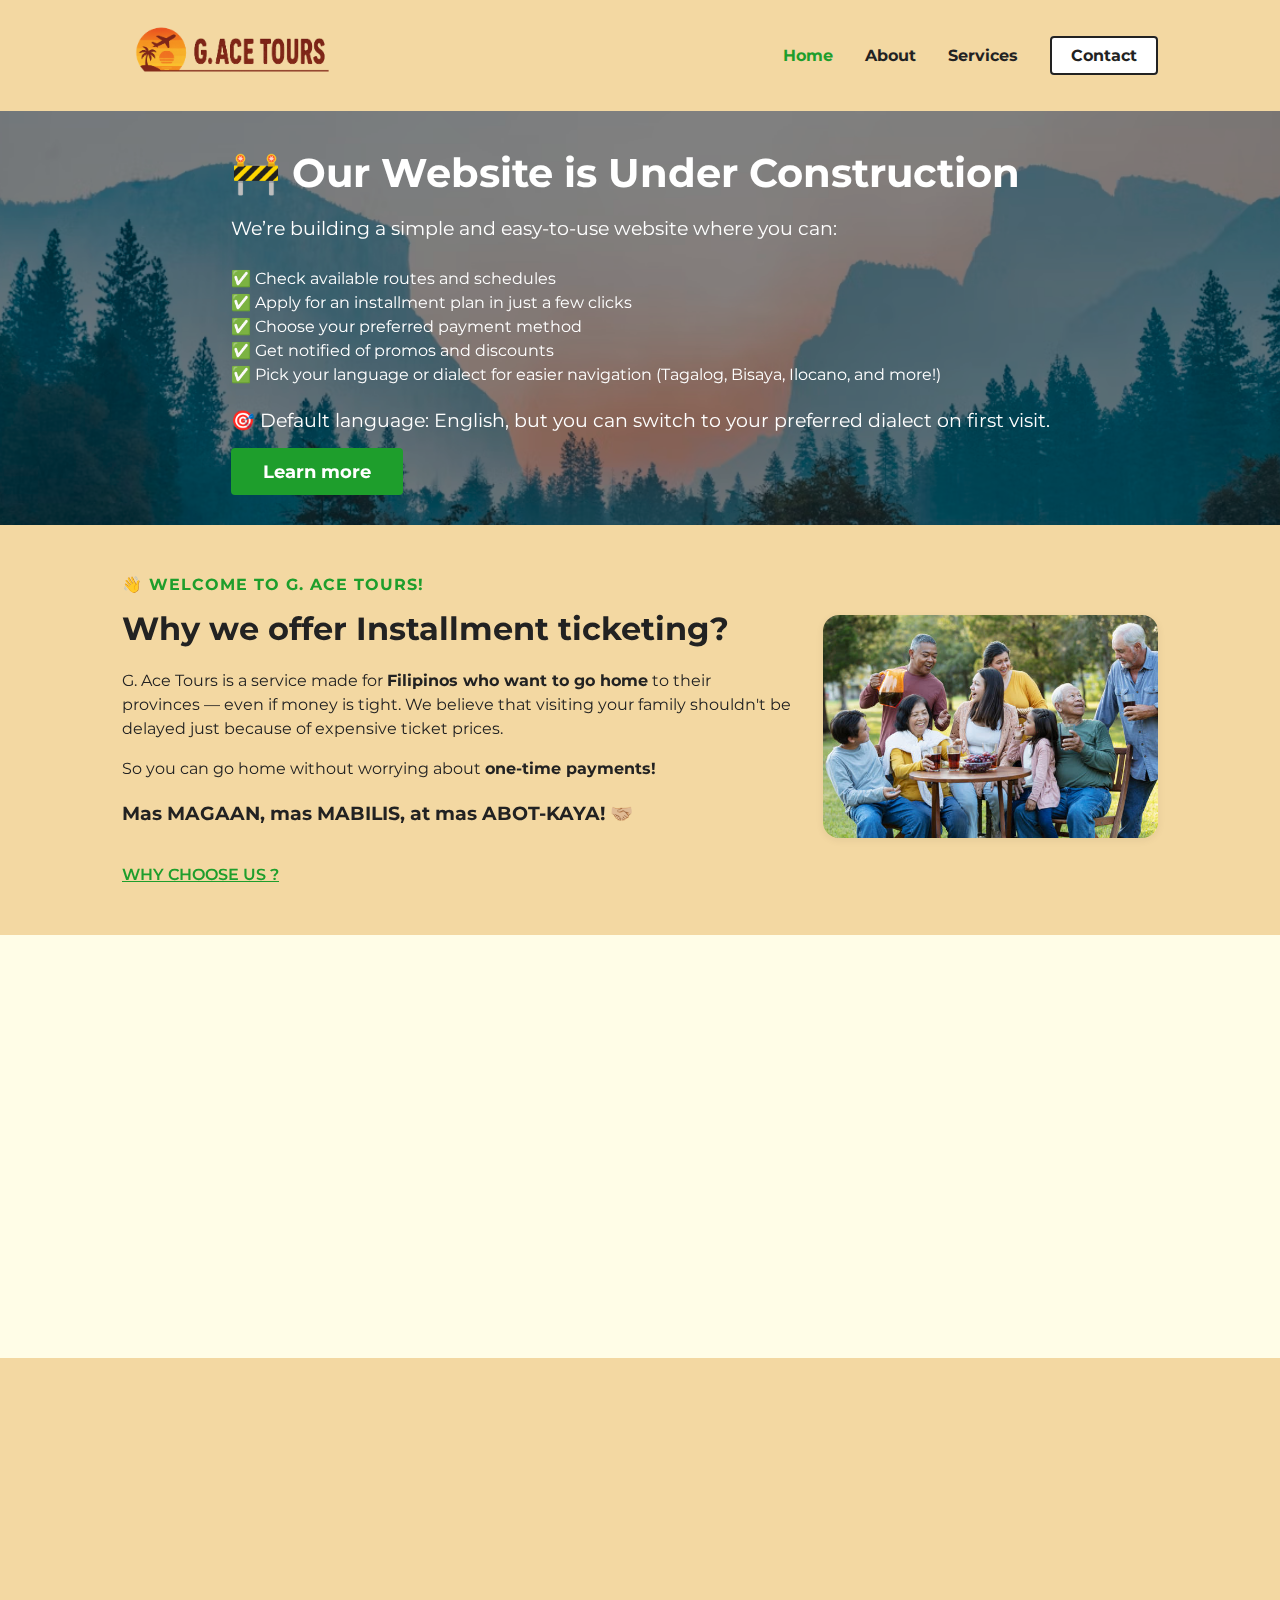
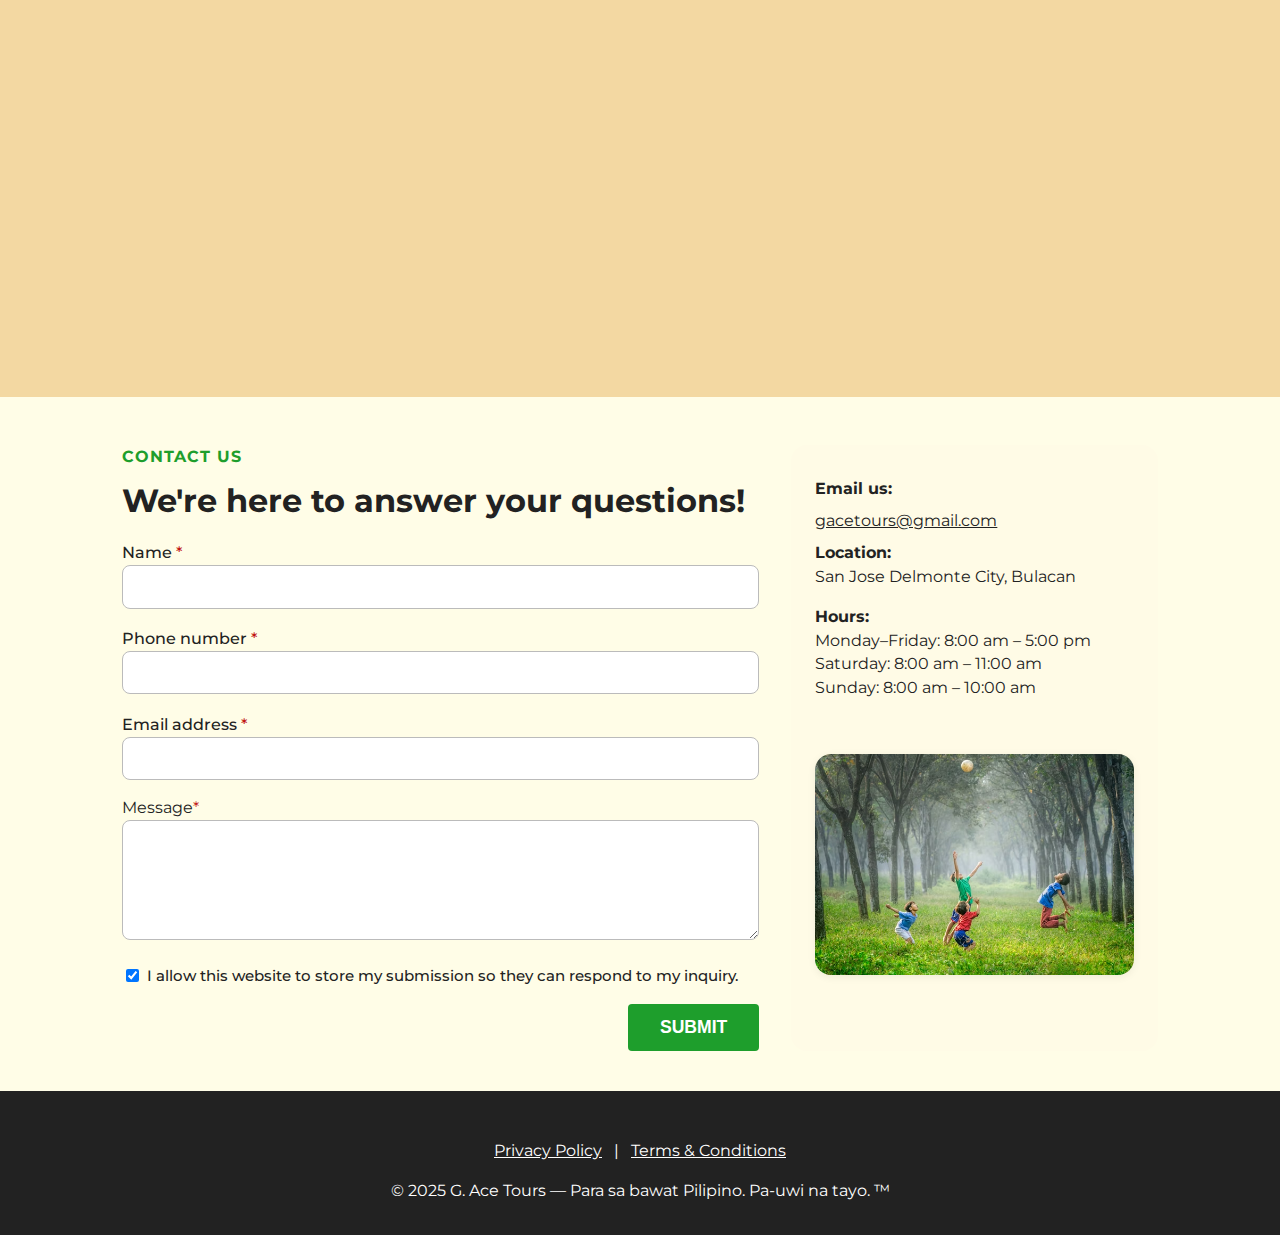
<file: index.html>
<!DOCTYPE html>
<html lang="en">
<head>
	<!-- Google tag (gtag.js) -->
	<script async src="https://www.googletagmanager.com/gtag/js?id=G-RZZ291MFMD"></script>
	<script>
		window.dataLayer = window.dataLayer || [];
		function gtag(){dataLayer.push(arguments);}
		gtag('js', new Date());
		
		gtag('config', 'G-RZZ291MFMD');
	</script>
	<meta charset="UTF-8">
	<meta name="viewport" content="width=device-width, initial-scale=1">
	<title>G. Ace Tours – Affordable Installment Travel</title>
	<meta name="description" content="G. Ace Tours helps Filipinos go home to their provinces with flexible installment ticketing. Mas MAGAAN, mas MABILIS, at mas ABOT-KAYA!">
	<!-- Favicon -->
	<link rel="icon" type="image/png" href="assets/images/favicon.png">

	<link href="https://fonts.googleapis.com/css?family=Montserrat:700,400&display=swap" rel="stylesheet">
	<link href="assets/css/style.css" rel="stylesheet">
	<link href="https://unpkg.com/aos@2.3.4/dist/aos.css" rel="stylesheet">
	<script async src="https://pagead2.googlesyndication.com/pagead/js/adsbygoogle.js?client=ca-pub-3716182521515143" crossorigin="anonymous"></script>

	<!-- Social Media Meta Tags -->
	<meta property="og:title" content="G. Ace Tours – Affordable Installment Travel">
	<meta property="og:description" content="G. Ace Tours helps Filipinos go home to their provinces with flexible installment ticketing. Mas MAGAAN, mas MABILIS, at mas ABOT-KAYA!">
	<meta property="og:image" content="https://gacetours.com/assets/images/og-image.jpeg">
	<meta property="og:url" content="https://gacetours.com/">
	<meta property="og:type" content="website">
	<meta property="og:site_name" content="G. Ace Tours">

	<meta name="twitter:card" content="summary_large_image">
	<meta name="twitter:title" content="G. Ace Tours – Affordable Installment Travel">
	<meta name="twitter:description" content="G. Ace Tours helps Filipinos go home to their provinces with flexible installment ticketing. Mas MAGAAN, mas MABILIS, at mas ABOT-KAYA!">
	<meta name="twitter:image" content="https://gacetours.com/assets/images/og-image.jpeg">
	<meta name="twitter:site" content="@gacetours">

    <!-- JSON-LD Structured Data -->
	<script type="application/ld+json">
	{
		"@context": "https://schema.org",
		"@type": "Website",
		"name": "G. Ace Tours",
		"url": "https://gacetours.com/",
		"logo": "https://gacetours.com/assets/images/logo-horizontal-a.png",
		"description": "G. Ace Tours helps Filipinos go home to their provinces with flexible installment ticketing. Mas MAGAAN, mas MABILIS, at mas ABOT-KAYA!",
		"contactPoint": {
			"@type": "ContactPoint",
			"email": "gacetours@gmail.com",
			"contactType": "customer support"
		},
		"sameAs": [
			"https://www.facebook.com/gacetours"
		]
	}
	</script>
</head>

<body>
	<div class="wrapper">
		<header>
			<div class="navbar">
				<a class="logo" href="/">
					<img src="assets/images/logo-horizontal-a.png" alt="G. Ace Tours Logo">
				</a>
				<nav>
					<ul>
						<li><a class="active" href="/">Home</a></li>
						<li><a href="#about">About</a></li>
						<li><a href="#services">Services</a></li>
						<li><a href="#contact" class="nav-contact">Contact</a></li>
					</ul>
				</nav>
				<button class="mobile-nav-toggle" aria-label="Open navigation">&#9776;</button>
			</div>
		</header>
		<section class="hero" style="background: url('assets/images/hero.png') center/cover no-repeat; background-attachment: fixed;">
			<div class="hero-content">
				<div class="hero-text" data-aos="fade-up">
					<!-- <script src="//cdn0.trainbusferry.com/tools/form/en/?id=12214136&domain=12go.asia" data-one2go="12214136" data-color="orange" data-language="en" data-adaptive="1" data-border="1" data-radius="16" data-origin-empty=true data-destination-empty=true data-logo="https://gacetours.com/assets/images/favicon.png" data-starget="" data-domain="12go.asia"></script><div id="powered">Powered by <a href="https://12go.asia/?z=12214136">12Go system</a></div> -->
					<h1>🚧 Our Website is Under Construction</h1>
					<p>We’re building a simple and easy-to-use website where you can:</p>
					<ul class="list-check">
						<li>✅ Check available routes and schedules</li>
						<li>✅ Apply for an installment plan in just a few clicks</li>
						<li>✅ Choose your preferred payment method</li>
						<li>✅ Get notified of promos and discounts</li>
						<li>✅ Pick your language or dialect for easier navigation (Tagalog, Bisaya, Ilocano, and more!)</li>
					</ul>
					<p>🎯 Default language: English, but you can switch to your preferred dialect on first visit.</p>
					<a class="btn" href="#about">Learn more</a>
				</div>
			</div>
		</section>
		<section class="" id="about">
			<div class="section about" data-aos="fade-up">
				<div class="about-text">
					<div class="section-title">👋 Welcome to G. Ace Tours!</div>
					<h2>Why we offer Installment ticketing?</h2>
					<p>
						G. Ace Tours is a service made for <b>Filipinos who want to go home</b> to their provinces — even if money is tight.
						We believe that visiting your family shouldn't be delayed just because of expensive ticket prices.
					</p>
					<p>
						So you can go home without worrying about <b>one-time payments!</b>
					</p>
					<h3>Mas MAGAAN, mas MABILIS, at mas ABOT-KAYA! 🤝🏼</h3>
					<a href="#why">WHY CHOOSE US ?</a>
				</div>
				<div class="about-img">
					<img src="assets/images/fam.png" alt="Philippines Adventure">
				</div>
			</div>
		</section>
		<section class="alter-bgc" id="why">
			<div class="section about" data-aos="fade-up">
				<div class="about-text">
					<div class="section-title">🎉 Why G. Ace Tours?</div>
					<h2>Because home is always worth the trip!</h2>
					<ul class="list-check">
						<li>❤️ <b>For the People</b> – Designed especially for hardworking Filipinos who miss their families  </li>
						<li>💰 <b>Flexible Payments</b> – Budget-friendly and installment-ready options  </li>
						<li>📲 <b>Easy Booking</b> – No hassle, no long lines — do it all online  </li>
						<li>🌍 <b>Local-Focused</b> – Serving routes across the Philippines, from Luzon to Mindanao</li>
					</ul>
					<a href="#services">WHAT'S OUR OFFER ?</a>
				</div>
				<div class="about-img">
					<img style="height: 320px;" src="assets/images/province.png" alt="Philippines Adventure">
				</div>
			</div>
		</section>
		<section id="services">
			<div class="section" data-aos="fade-up">
				<div class="section-title">👌🏼 The Valuable Offer!</div>
				<h2>Here’s a preview of what we’ve got coming your way!!!</h2>
				<p>
					<span class="green-text"><b>*</b></span> Flexible installment plans available — choose between 3 to 7 months!
					<br>
					<span class="green-text"><b>**</b></span> Prices are sample rates and may vary based on availability and season.
				</p>
				<div class="packages">
					<div class="package-card" data-aos="fade-in">
						<div class="icon">✈️</div>
						<h3>Flights</h3>
						<div class="price">₱2,499<span class="green-text">**</span> <span class="installment">or ₱599/mo x 5</span><span class="green-text">*</span></div>
						<p>Sample: <b>Manila</b> to <b>Cebu</b>, roundtrip, all-in. Flexible payment plans available!</p>
						<a href="#contact">GET IN TOUCH &rarr;</a>
					</div>
					<div class="package-card" data-aos="fade-in">
						<div class="icon">⛴️</div>
						<h3>Ferry Rides</h3>
						<div class="price">₱1,299<span class="green-text">**</span> <span class="installment">or ₱299/mo x 5</span><span class="green-text">*</span></div>
						<p>Sample: <b>Batangas</b> to <b>Caticlan</b>, roundtrip. Safe, affordable, and convenient.</p>
						<a href="#contact">GET IN TOUCH &rarr;</a>
					</div>
					<div class="package-card" data-aos="fade-in">
						<div class="icon">🚌</div>
						<h3>Bus Trips</h3>
						<div class="price">₱799<span class="green-text">**</span> <span class="installment">or ₱199/mo x 5</span><span class="green-text">*</span></div>
						<p>Sample: <b>Cubao</b> to <b>Baguio</b>, roundtrip. No hassle, no long lines!</p>
						<a href="#contact">GET IN TOUCH &rarr;</a>
					</div>
				</div>
			</div>
		</section>
		<section class="alter-bgc" id="contact">
			<div class="section contact-section">
				<form class="contact-form" action="https://formsubmit.co/34aede4ab45089a3fb73fa45a6ae2cbc" method="POST">
					<!-- Hidden fields (optional) -->
					<input type="hidden" name="_subject" value="New submission!">
					<input type="hidden" name="_next" value="http://local.gacetours.com/thanks">

					<div class="section-title">Contact Us</div>
					<h2>We're here to answer your questions!</h2>

					<label>
						Name <span class="red-text">*</span>
						<input type="text" autocomplete="on" id="name" name="name" required>
					</label>

					<label>
						Phone number <span class="red-text">*</span>
						<input type="tel" autocomplete="on" id="phone" name="phone" required>
					</label>

					<label>
						Email address <span class="red-text">*</span>
						<input type="email" autocomplete="on" id="email" name="email" required>
					</label>

					<label class="last">
						Message<span class="red-text">*</span>
						<textarea autocomplete="on" id="message" name="message" rows="5" required></textarea>
					</label>
					
					<div class="checkbox">
						<input type="checkbox" id="consent" name="consent" checked />
						<label for="consent">
							I allow this website to store my submission so they can respond to my inquiry.
						</label>
					</div>

					<input type="text" name="_honey" style="display:none">
					<input type="hidden" name="_template" value="table">
					<input type="hidden" name="_autoresponse" value="Thanks! We'll be in touch soon.">
					
					<div class="submit-btn">
						<button class="float-right" type="submit">SUBMIT</button>
					</div>
				</form>
				<div class="contact-info">
					<div class="contact-info-text">
						<p><strong>Email us:</strong></p>
						<p><a href="mailto:gacetours@gmail.com">gacetours@gmail.com</a></p>
						<p><strong>Location:</strong><br>San Jose Delmonte City, Bulacan</p>
						<div class="hours">
							<strong>Hours:</strong><br>
							Monday–Friday: 8:00 am – 5:00 pm<br>
							Saturday: 8:00 am – 11:00 am<br>
							Sunday: 8:00 am – 10:00 am
						</div>
					</div>
					<div class="contact-info-img">
						<img src="assets/images/about.png" alt="Philippines Adventure">
					</div>
				</div>
			</div>
		</section>
		<footer style="margin-top: -3rem;">
			<p>
				<a href="privacy-policy">Privacy Policy</a> &nbsp; | &nbsp;
				<a href="terms-and-conditions">Terms & Conditions</a>
			</p>
			<!-- <p style="font-size:0.9em;opacity:0.7;">Web design by <a href="#">Biz</a></p> -->
			<p>&copy; 2025 G. Ace Tours — Para sa bawat Pilipino. Pa-uwi na tayo. &trade;</p>
		</footer>
	</div>

	<script src="https://unpkg.com/aos@2.3.4/dist/aos.js"></script>
	<script src="assets/js/script.js"></script>
</body>
</html>
</file>
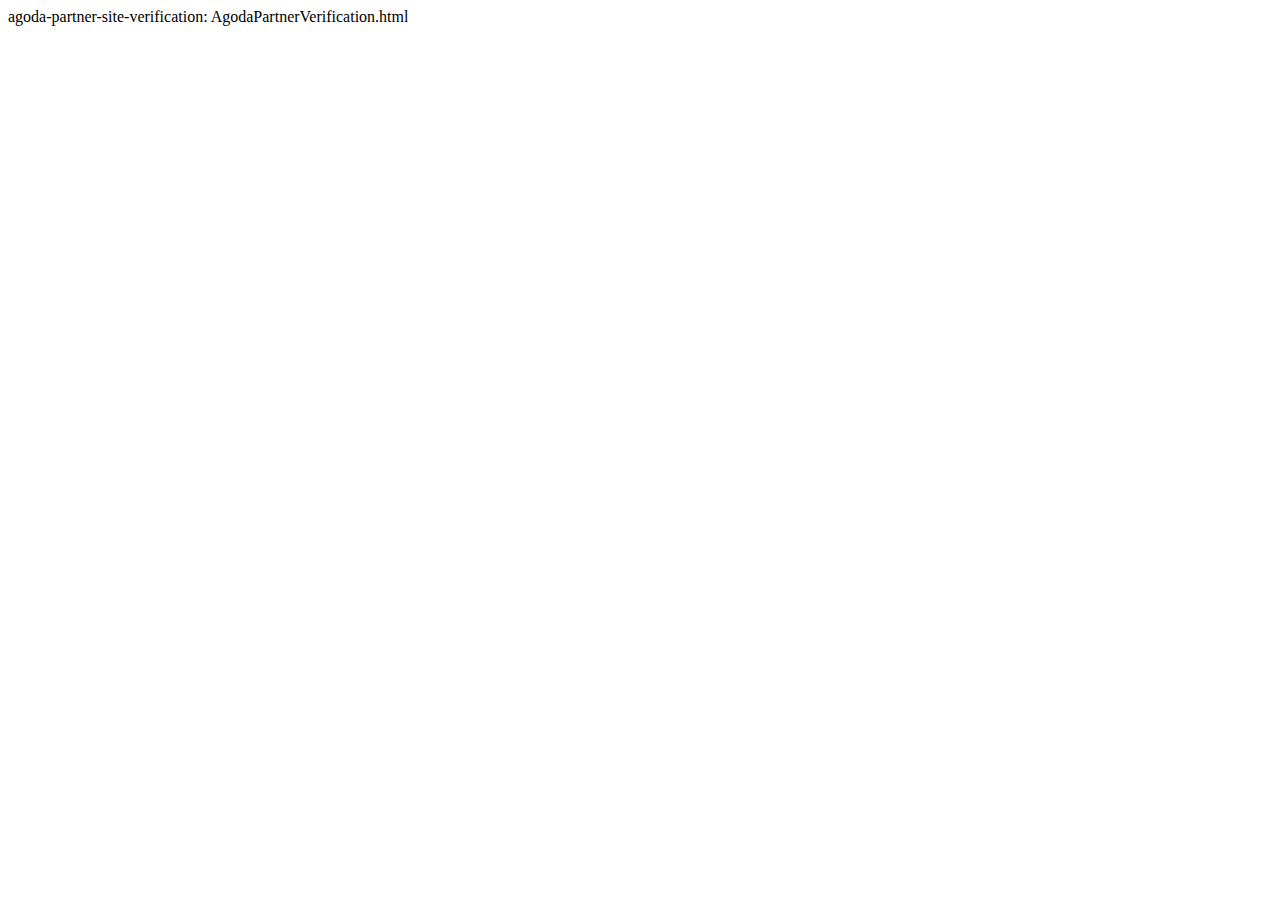
<file: AgodaPartnerVerification.htm>
<!DOCTYPE html>
<html lang="en">
<head>
    <meta charset="UTF-8">
    <meta name="agd-partner-manual-verification" />
    <title>Agoda Partner Site Verification</title>
</head>
<body>
    agoda-partner-site-verification: AgodaPartnerVerification.html
</body>
</html>
</file>
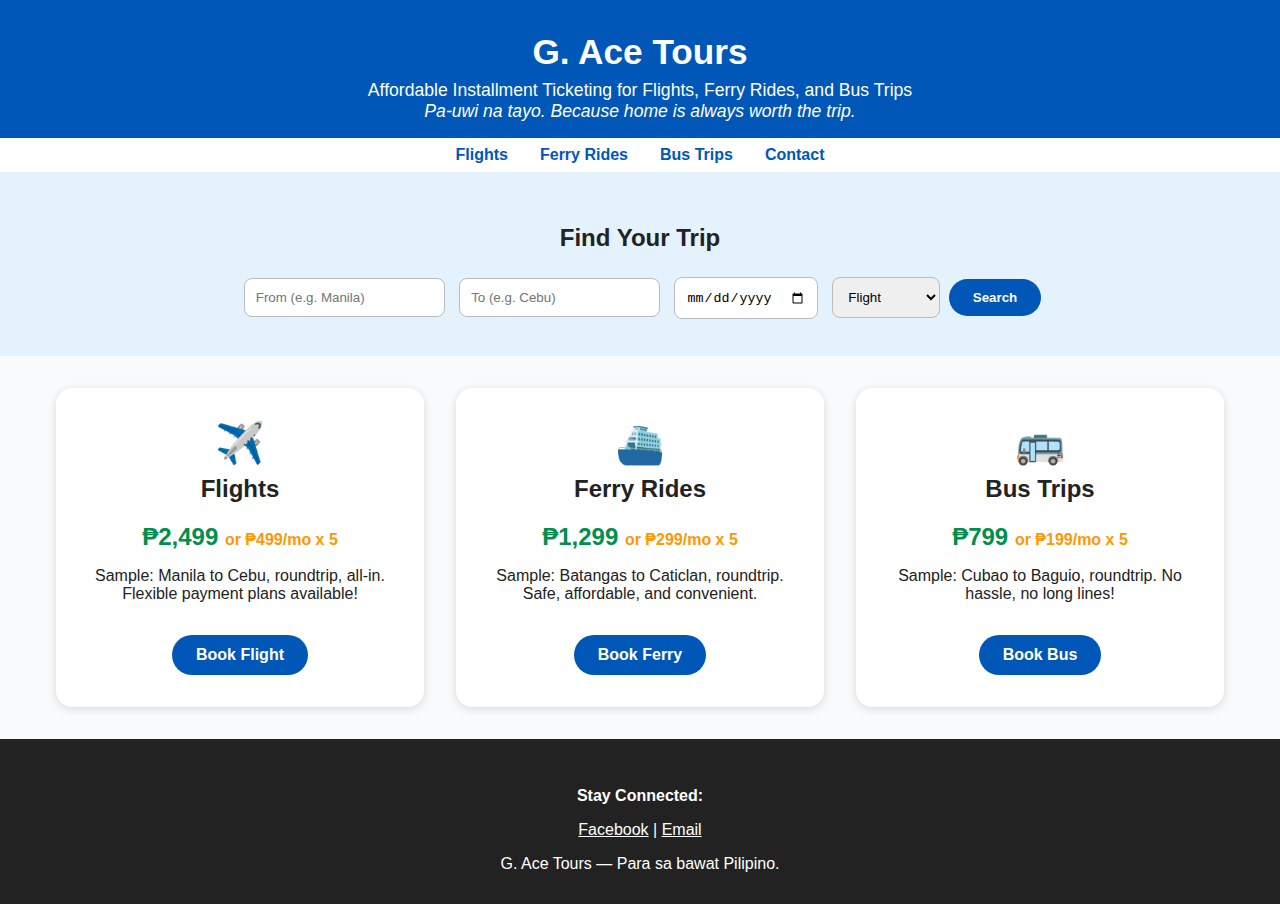
<file: main.html>
<!DOCTYPE html>
<html lang="en">

	<head>
		<meta charset="UTF-8">
		<meta name="viewport" content="width=device-width, initial-scale=1">
		<title>G. Ace Tours – Affordable Installment Travel</title>
		<style>
			body {
				font-family: 'Segoe UI', Arial, sans-serif;
				margin: 0;
				background: #f8fafc;
				color: #222;
			}

			header {
				background: #0057b8;
				color: #fff;
				padding: 2rem 1rem 1rem 1rem;
				text-align: center;
			}

			header h1 {
				margin: 0 0 0.5rem 0;
				font-size: 2.2rem;
			}

			header p {
				margin: 0;
				font-size: 1.1rem;
			}

			nav {
				background: #fff;
				box-shadow: 0 2px 6px #0001;
				padding: 0.5rem 0;
			}

			nav ul {
				display: flex;
				justify-content: center;
				gap: 2rem;
				list-style: none;
				margin: 0;
				padding: 0;
			}

			nav a {
				color: #0057b8;
				text-decoration: none;
				font-weight: 600;
			}

			.packages {
				display: flex;
				flex-wrap: wrap;
				gap: 2rem;
				justify-content: center;
				margin: 2rem 0;
			}

			.package {
				background: #fff;
				border-radius: 1rem;
				box-shadow: 0 2px 8px #0002;
				padding: 2rem 1.5rem;
				width: 320px;
				text-align: center;
			}

			.package h2 {
				margin-top: 0;
			}

			.package .icon {
				font-size: 2.5rem;
				margin-bottom: 0.5rem;
			}

			.price {
				font-size: 1.5rem;
				color: #008f4c;
				font-weight: bold;
				margin: 0.5rem 0;
			}

			.installment {
				color: #ff9800;
				font-size: 1rem;
			}

			.btn {
				display: inline-block;
				margin-top: 1rem;
				padding: 0.7rem 1.5rem;
				background: #0057b8;
				color: #fff;
				border-radius: 2rem;
				text-decoration: none;
				font-weight: 600;
				transition: background 0.2s;
			}

			.btn:hover {
				background: #003e8a;
			}

			.search-section {
				background: #e3f2fd;
				padding: 2rem 1rem;
				text-align: center;
			}

			.search-section input,
			.search-section select {
				padding: 0.7rem;
				margin: 0.3rem;
				border-radius: 0.5rem;
				border: 1px solid #bbb;
			}

			.search-section button {
				padding: 0.7rem 1.5rem;
				border-radius: 2rem;
				border: none;
				background: #0057b8;
				color: #fff;
				font-weight: 600;
			}

			footer {
				background: #222;
				color: #fff;
				text-align: center;
				padding: 2rem 1rem 1rem 1rem;
				margin-top: 2rem;
			}

			@media (max-width: 900px) {
				.packages {
					flex-direction: column;
					align-items: center;
				}
			}
		</style>
	</head>

	<body>
		<header>
			<h1>G. Ace Tours</h1>
			<p>Affordable Installment Ticketing for Flights, Ferry Rides, and Bus Trips</p>
			<p><em>Pa-uwi na tayo. Because home is always worth the trip.</em></p>
		</header>
		<nav>
			<ul>
				<li><a href="#flights">Flights</a></li>
				<li><a href="#ferry">Ferry Rides</a></li>
				<li><a href="#bus">Bus Trips</a></li>
				<li><a href="#contact">Contact</a></li>
			</ul>
		</nav>
		<section class="search-section">
			<h2>Find Your Trip</h2>
			<form>
				<input type="text" placeholder="From (e.g. Manila)" required>
				<input type="text" placeholder="To (e.g. Cebu)" required>
				<input type="date" required>
				<select>
					<option value="flight">Flight</option>
					<option value="ferry">Ferry Ride</option>
					<option value="bus">Bus Trip</option>
				</select>
				<button type="submit">Search</button>
			</form>
		</section>
		<section class="packages">
			<div class="package" id="flights">
				<div class="icon">✈️</div>
				<h2>Flights</h2>
				<div class="price">₱2,499 <span class="installment">or ₱499/mo x 5</span></div>
				<p>Sample: Manila to Cebu, roundtrip, all-in. Flexible payment plans available!</p>
				<a href="#" class="btn">Book Flight</a>
			</div>
			<div class="package" id="ferry">
				<div class="icon">⛴️</div>
				<h2>Ferry Rides</h2>
				<div class="price">₱1,299 <span class="installment">or ₱299/mo x 5</span></div>
				<p>Sample: Batangas to Caticlan, roundtrip. Safe, affordable, and convenient.</p>
				<a href="#" class="btn">Book Ferry</a>
			</div>
			<div class="package" id="bus">
				<div class="icon">🚌</div>
				<h2>Bus Trips</h2>
				<div class="price">₱799 <span class="installment">or ₱199/mo x 5</span></div>
				<p>Sample: Cubao to Baguio, roundtrip. No hassle, no long lines!</p>
				<a href="#" class="btn">Book Bus</a>
			</div>
		</section>
		<footer id="contact">
			<p><strong>Stay Connected:</strong></p>
			<p>
				<a href="https://www.facebook.com/profile.php?id=61577139861170"
					style="color:#fff;text-decoration:underline;">Facebook</a> |
				<a href="mailto:gacetours@gmail.com" style="color:#fff;text-decoration:underline;">Email</a>
			</p>
			<p>G. Ace Tours — Para sa bawat Pilipino.</p>
		</footer>
	</body>

</html>
</file>
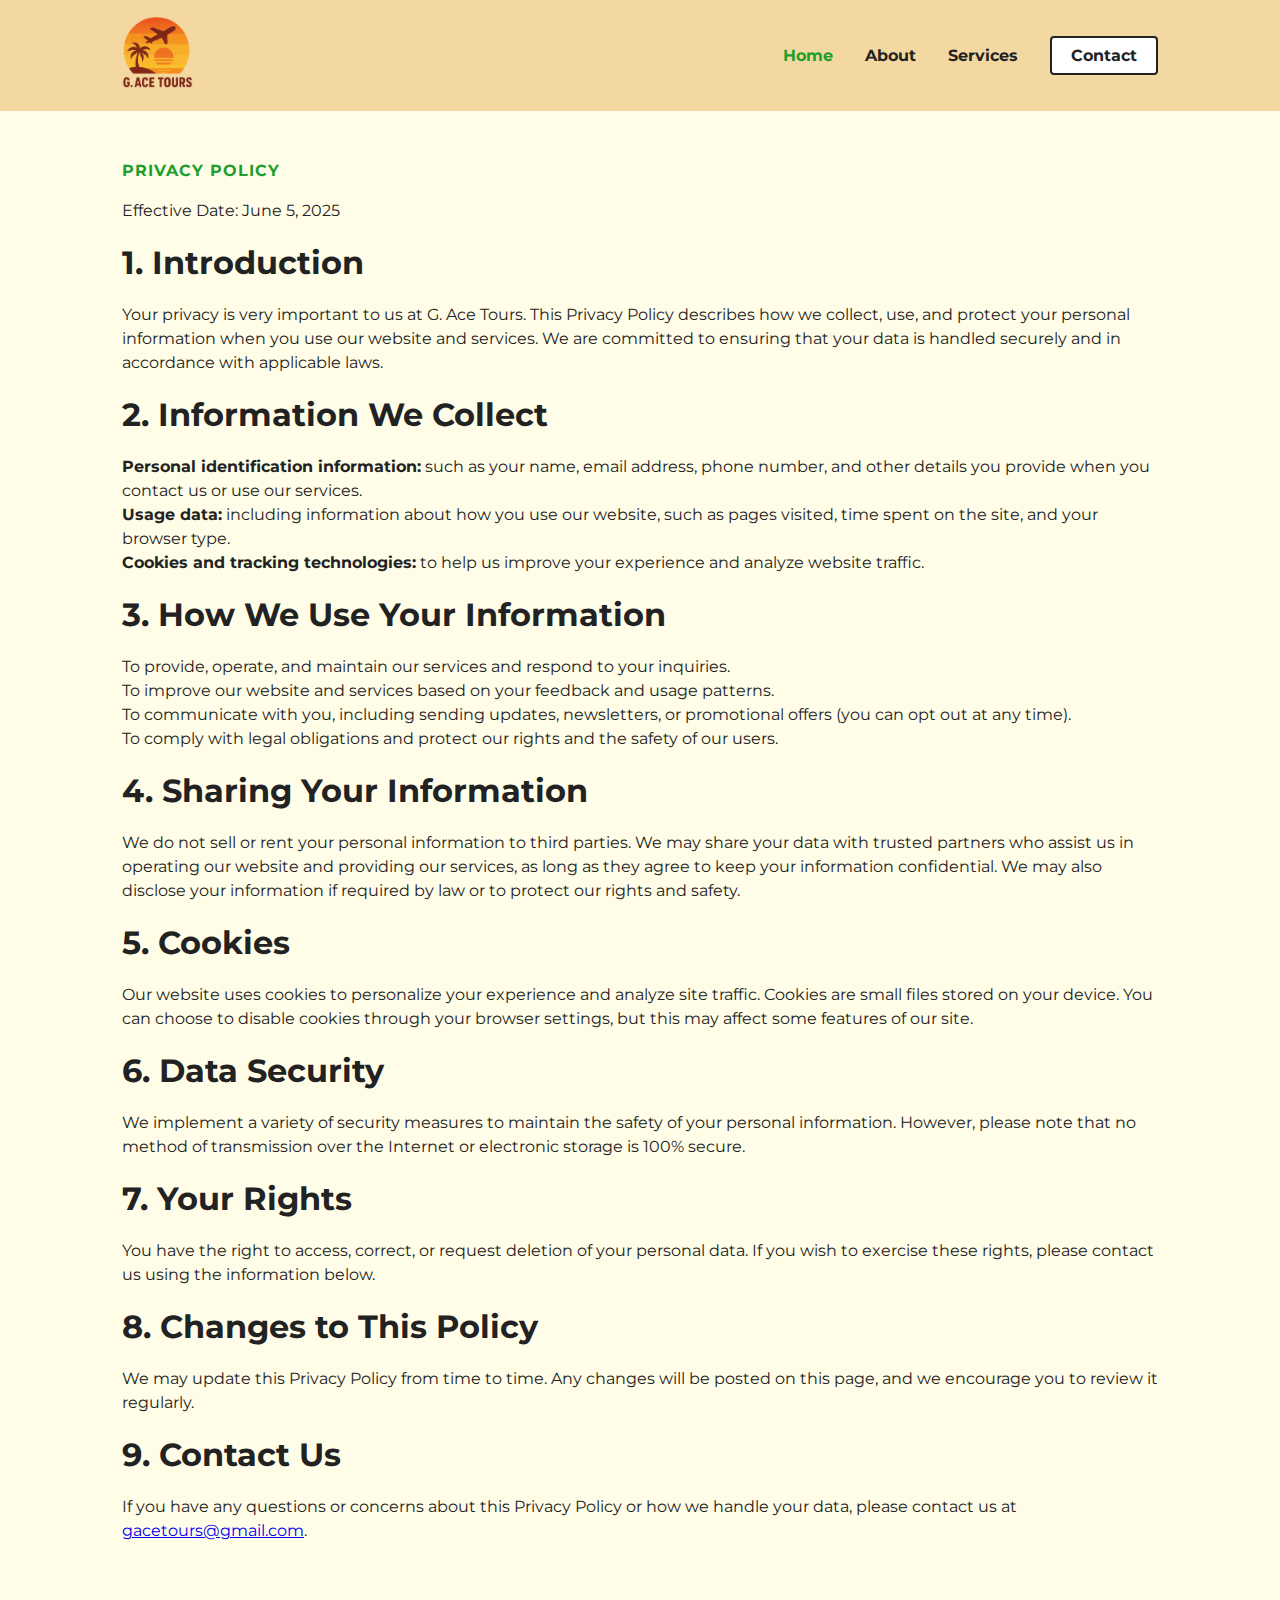
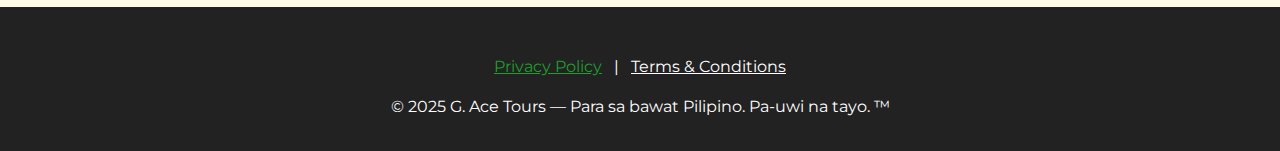
<file: privacy-policy.html>
<!DOCTYPE html>
<html lang="en">
<head>
	<meta charset="UTF-8">
	<meta name="viewport" content="width=device-width, initial-scale=1">
	<title>G. Ace Tours – Affordable Installment Travel</title>
	<meta name="description" content="G. Ace Tours helps Filipinos go home to their provinces with flexible installment ticketing. Mas MAGAAN, mas MABILIS, at mas ABOT-KAYA!">

	<!-- Favicon -->
	<link rel="icon" type="image/png" href="assets/images/favicon.png">

	<link href="https://fonts.googleapis.com/css?family=Montserrat:700,400&display=swap" rel="stylesheet">
	<link href="assets/css/style.css" rel="stylesheet">
	<link href="https://unpkg.com/aos@2.3.4/dist/aos.css" rel="stylesheet">
	<script async src="https://pagead2.googlesyndication.com/pagead/js/adsbygoogle.js?client=ca-pub-3716182521515143" crossorigin="anonymous"></script>

	<!-- Social Media Meta Tags -->
	<meta property="og:title" content="G. Ace Tours – Affordable Installment Travel">
	<meta property="og:description" content="G. Ace Tours helps Filipinos go home to their provinces with flexible installment ticketing. Mas MAGAAN, mas MABILIS, at mas ABOT-KAYA!">
	<meta property="og:image" content="https://gacetours.com/assets/images/og-image.png">
	<meta property="og:url" content="https://gacetours.com/">
	<meta property="og:type" content="website">
	<meta property="og:site_name" content="G. Ace Tours">

	<meta name="twitter:card" content="summary_large_image">
	<meta name="twitter:title" content="G. Ace Tours – Affordable Installment Travel">
	<meta name="twitter:description" content="G. Ace Tours helps Filipinos go home to their provinces with flexible installment ticketing. Mas MAGAAN, mas MABILIS, at mas ABOT-KAYA!">
	<meta name="twitter:image" content="https://gacetours.com/assets/images/og-image.png">
	<meta name="twitter:site" content="@gacetours">

    <!-- JSON-LD Structured Data -->
	<script type="application/ld+json">
	{
		"@context": "https://schema.org",
		"@type": "Organization",
		"name": "G. Ace Tours",
		"url": "https://gacetours.com/",
		"logo": "https://gacetours.com/assets/images/logo-a.png",
		"description": "G. Ace Tours helps Filipinos go home to their provinces with flexible installment ticketing. Mas MAGAAN, mas MABILIS, at mas ABOT-KAYA!",
		"contactPoint": {
		"@type": "ContactPoint",
		"email": "gacetours@gmail.com",
		"contactType": "customer support"
		},
		"sameAs": [
		"https://www.facebook.com/gacetours"
		]
	}
	</script>
</head>

<body>
	<div class="wrapper">
		<header>
			<div class="navbar">
				<a class="logo" href="/">
					<img src="assets/images/logo-a.png" alt="G. Ace Tours Logo">
				</a>
				<nav>
					<ul>
						<li><a class="active" href="/">Home</a></li>
						<li><a href="/#about">About</a></li>
						<li><a href="/#services">Services</a></li>
						<li><a href="/#contact" class="nav-contact">Contact</a></li>
					</ul>
				</nav>
				<button class="mobile-nav-toggle" aria-label="Open navigation">&#9776;</button>
			</div>
		</header>
		<section class="alter-bgc" data-aos="fade-up">
			<div class="section">
				<div class="section-title">Privacy Policy</div>
				<p>Effective Date: June 5, 2025</p>
				<h2>1. Introduction</h2>
				<p>
					Your privacy is very important to us at G. Ace Tours. This Privacy Policy describes how we collect, use, and protect
					your personal information when you use our website and services. We are committed to ensuring that your data is
					handled securely and in accordance with applicable laws.
				</p>
				<h2>2. Information We Collect</h2>
				<ul class="list-check">
					<li><b>Personal identification information:</b> such as your name, email address, phone number, and other details
						you provide when you contact us or use our services.</li>
					<li><b>Usage data:</b> including information about how you use our website, such as pages visited, time spent on the
						site, and your browser type.</li>
					<li><b>Cookies and tracking technologies:</b> to help us improve your experience and analyze website traffic.</li>
				</ul>
				<h2>3. How We Use Your Information</h2>
				<ul class="list-check">
					<li>To provide, operate, and maintain our services and respond to your inquiries.</li>
					<li>To improve our website and services based on your feedback and usage patterns.</li>
					<li>To communicate with you, including sending updates, newsletters, or promotional offers (you can opt out at any
						time).</li>
					<li>To comply with legal obligations and protect our rights and the safety of our users.</li>
				</ul>
				<h2>4. Sharing Your Information</h2>
				<p>
					We do not sell or rent your personal information to third parties. We may share your data with trusted partners who
					assist us in operating our website and providing our services, as long as they agree to keep your information
					confidential. We may also disclose your information if required by law or to protect our rights and safety.
				</p>
				<h2>5. Cookies</h2>
				<p>
					Our website uses cookies to personalize your experience and analyze site traffic. Cookies are small files stored on
					your device. You can choose to disable cookies through your browser settings, but this may affect some features of
					our site.
				</p>
				<h2>6. Data Security</h2>
				<p>
					We implement a variety of security measures to maintain the safety of your personal information. However, please
					note that no method of transmission over the Internet or electronic storage is 100% secure.
				</p>
				<h2>7. Your Rights</h2>
				<p>
					You have the right to access, correct, or request deletion of your personal data. If you wish to exercise these
					rights, please contact us using the information below.
				</p>
				<h2>8. Changes to This Policy</h2>
				<p>
					We may update this Privacy Policy from time to time. Any changes will be posted on this page, and we encourage you
					to review it regularly.
				</p>
				<h2>9. Contact Us</h2>
				<p>
					If you have any questions or concerns about this Privacy Policy or how we handle your data, please contact us at <a href="mailto:gacetours@gmail.com">gacetours@gmail.com</a>.
				</p>
			</div>
		</section>
		<footer>
			<p>
				<a class="active" href="privacy-policy">Privacy Policy</a> &nbsp; | &nbsp;
				<a href="terms-and-conditions">Terms & Conditions</a>
			</p>
			<p>&copy; 2025 G. Ace Tours — Para sa bawat Pilipino. Pa-uwi na tayo. &trade;</p>
		</footer>
	</div>
	<script src="https://unpkg.com/aos@2.3.4/dist/aos.js"></script>
	<script src="assets/js/script.js"></script>
</body>
</html>
</file>
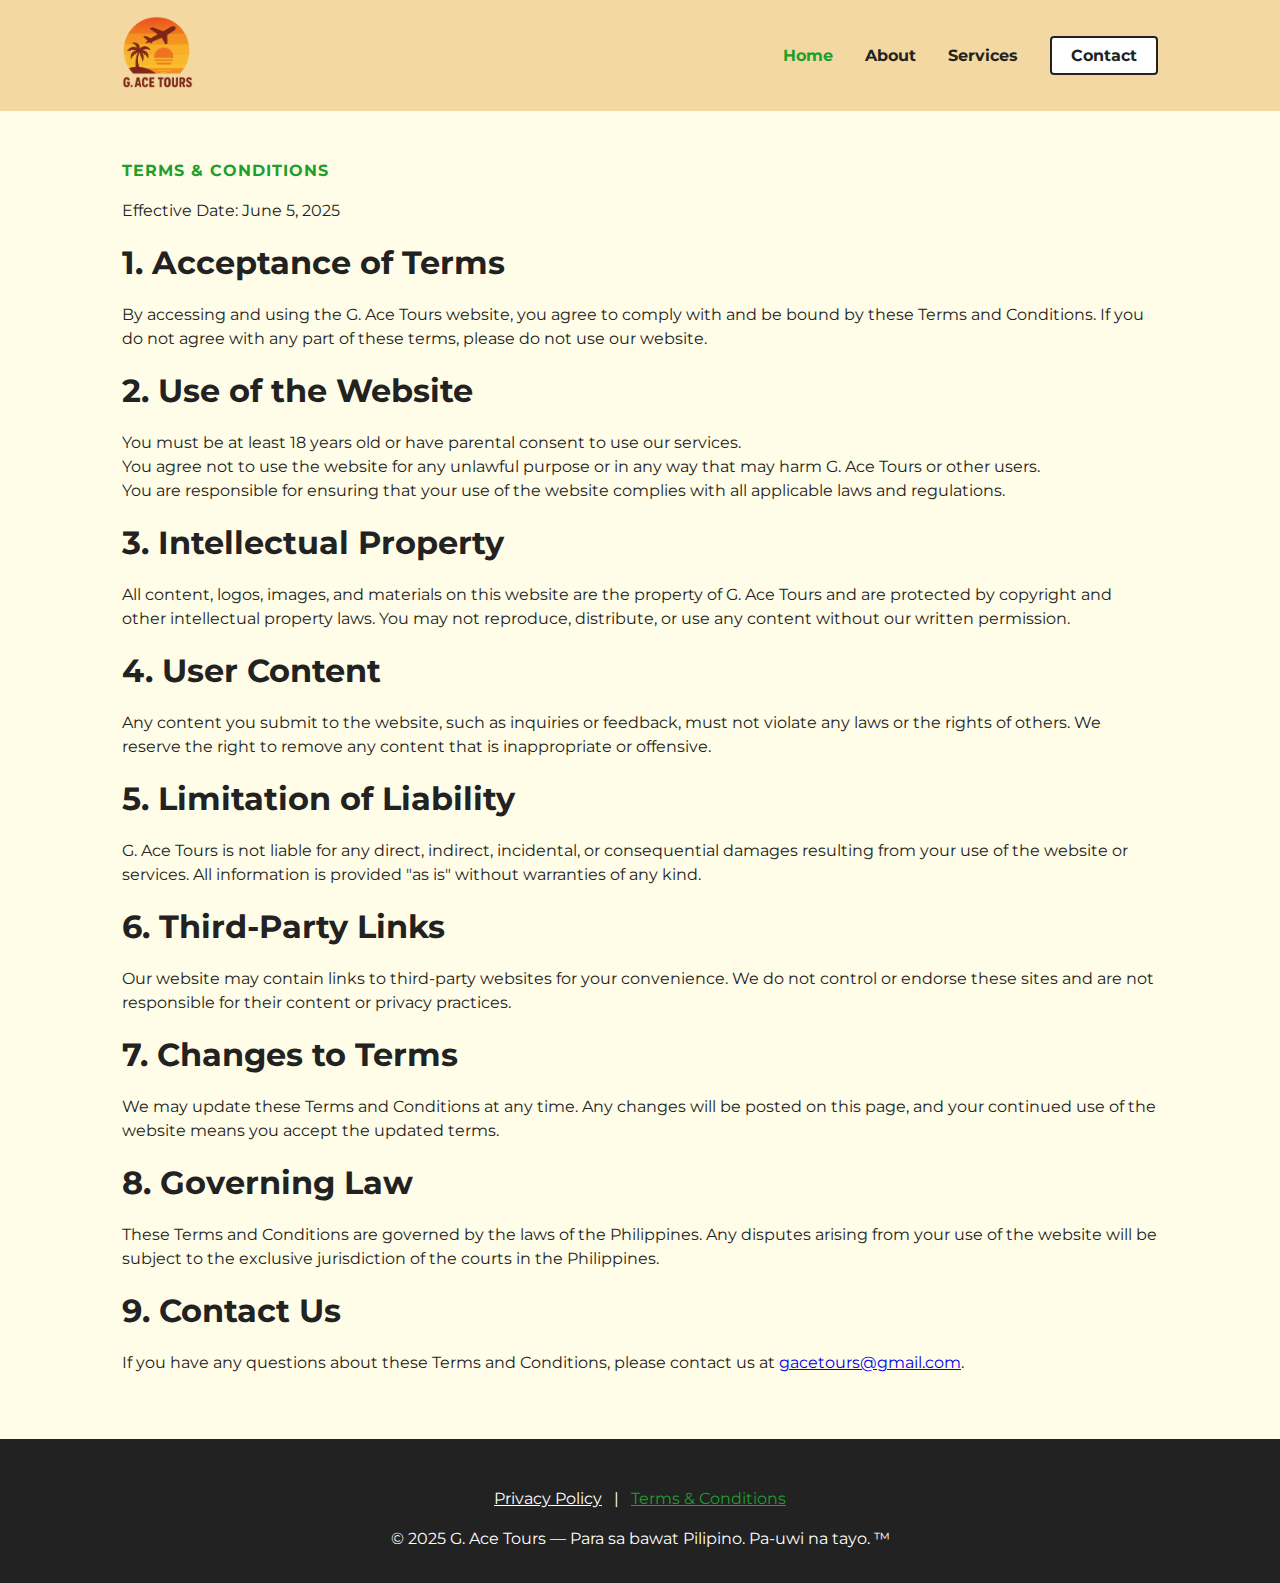
<file: terms-and-conditions.html>
<!DOCTYPE html>
<html lang="en">
<head>
	<meta charset="UTF-8">
	<meta name="viewport" content="width=device-width, initial-scale=1">
	<title>G. Ace Tours – Affordable Installment Travel</title>
	<meta name="description" content="G. Ace Tours helps Filipinos go home to their provinces with flexible installment ticketing. Mas MAGAAN, mas MABILIS, at mas ABOT-KAYA!">

	<link href="https://fonts.googleapis.com/css?family=Montserrat:700,400&display=swap" rel="stylesheet">
	<link href="assets/css/style.css" rel="stylesheet">
	<link href="https://unpkg.com/aos@2.3.4/dist/aos.css" rel="stylesheet">
	<script async src="https://pagead2.googlesyndication.com/pagead/js/adsbygoogle.js?client=ca-pub-3716182521515143" crossorigin="anonymous"></script>

	<!-- Social Media Meta Tags -->
	<meta property="og:title" content="G. Ace Tours – Affordable Installment Travel">
	<meta property="og:description" content="G. Ace Tours helps Filipinos go home to their provinces with flexible installment ticketing. Mas MAGAAN, mas MABILIS, at mas ABOT-KAYA!">
	<meta property="og:image" content="https://gacetours.com/assets/images/og-image.png">
	<meta property="og:url" content="https://gacetours.com/">
	<meta property="og:type" content="website">
	<meta property="og:site_name" content="G. Ace Tours">

	<meta name="twitter:card" content="summary_large_image">
	<meta name="twitter:title" content="G. Ace Tours – Affordable Installment Travel">
	<meta name="twitter:description" content="G. Ace Tours helps Filipinos go home to their provinces with flexible installment ticketing. Mas MAGAAN, mas MABILIS, at mas ABOT-KAYA!">
	<meta name="twitter:image" content="https://gacetours.com/assets/images/og-image.png">
	<meta name="twitter:site" content="@gacetours">
</head>

<body>
	<div class="wrapper">
		<header>
			<div class="navbar">
				<a class="logo" href="/">
					<img src="assets/images/logo-a.png" alt="G. Ace Tours Logo">
				</a>
				<nav>
					<ul>
						<li><a class="active" href="/">Home</a></li>
						<li><a href="/#about">About</a></li>
						<li><a href="/#services">Services</a></li>
						<li><a href="/#contact" class="nav-contact">Contact</a></li>
					</ul>
				</nav>
				<button class="mobile-nav-toggle" aria-label="Open navigation">&#9776;</button>
			</div>
		</header>
		<section class="alter-bgc" data-aos="fade-up">
			<div class="section">
				<div class="section-title">Terms & Conditions</div>
				<p>Effective Date: June 5, 2025</p>
				<h2>1. Acceptance of Terms</h2>
				<p>
					By accessing and using the G. Ace Tours website, you agree to comply with and be bound by these Terms and
					Conditions. If you do not agree with any part of these terms, please do not use our website.
				</p>
				<h2>2. Use of the Website</h2>
				<ul class="list-check">
					<li>You must be at least 18 years old or have parental consent to use our services.</li>
					<li>You agree not to use the website for any unlawful purpose or in any way that may harm G. Ace Tours or other
						users.</li>
					<li>You are responsible for ensuring that your use of the website complies with all applicable laws and regulations.
					</li>
				</ul>
				<h2>3. Intellectual Property</h2>
				<p>
					All content, logos, images, and materials on this website are the property of G. Ace Tours and are protected by
					copyright and other intellectual property laws. You may not reproduce, distribute, or use any content without our
					written permission.
				</p>
				<h2>4. User Content</h2>
				<p>
					Any content you submit to the website, such as inquiries or feedback, must not violate any laws or the rights of
					others. We reserve the right to remove any content that is inappropriate or offensive.
				</p>
				<h2>5. Limitation of Liability</h2>
				<p>
					G. Ace Tours is not liable for any direct, indirect, incidental, or consequential damages resulting from your use of
					the website or services. All information is provided "as is" without warranties of any kind.
				</p>
				<h2>6. Third-Party Links</h2>
				<p>
					Our website may contain links to third-party websites for your convenience. We do not control or endorse these sites
					and are not responsible for their content or privacy practices.
				</p>
				<h2>7. Changes to Terms</h2>
				<p>
					We may update these Terms and Conditions at any time. Any changes will be posted on this page, and your continued
					use of the website means you accept the updated terms.
				</p>
				<h2>8. Governing Law</h2>
				<p>
					These Terms and Conditions are governed by the laws of the Philippines. Any disputes arising from your use of the
					website will be subject to the exclusive jurisdiction of the courts in the Philippines.
				</p>
				<h2>9. Contact Us</h2>
				<p>
					If you have any questions about these Terms and Conditions, please contact us at <a
						href="mailto:gacetours@gmail.com">gacetours@gmail.com</a>.
				</p>
			</div>
		</section>
		<footer>
			<p>
				<a href="privacy-policy">Privacy Policy</a> &nbsp; | &nbsp;
				<a class="active" href="terms-and-conditions">Terms & Conditions</a>
			</p>
			<p>&copy; 2025 G. Ace Tours — Para sa bawat Pilipino. Pa-uwi na tayo. &trade;</p>
		</footer>
	</div>
    <script src="https://unpkg.com/aos@2.3.4/dist/aos.js"></script>
	<script src="assets/js/script.js"></script>
</body>
</html>
</file>
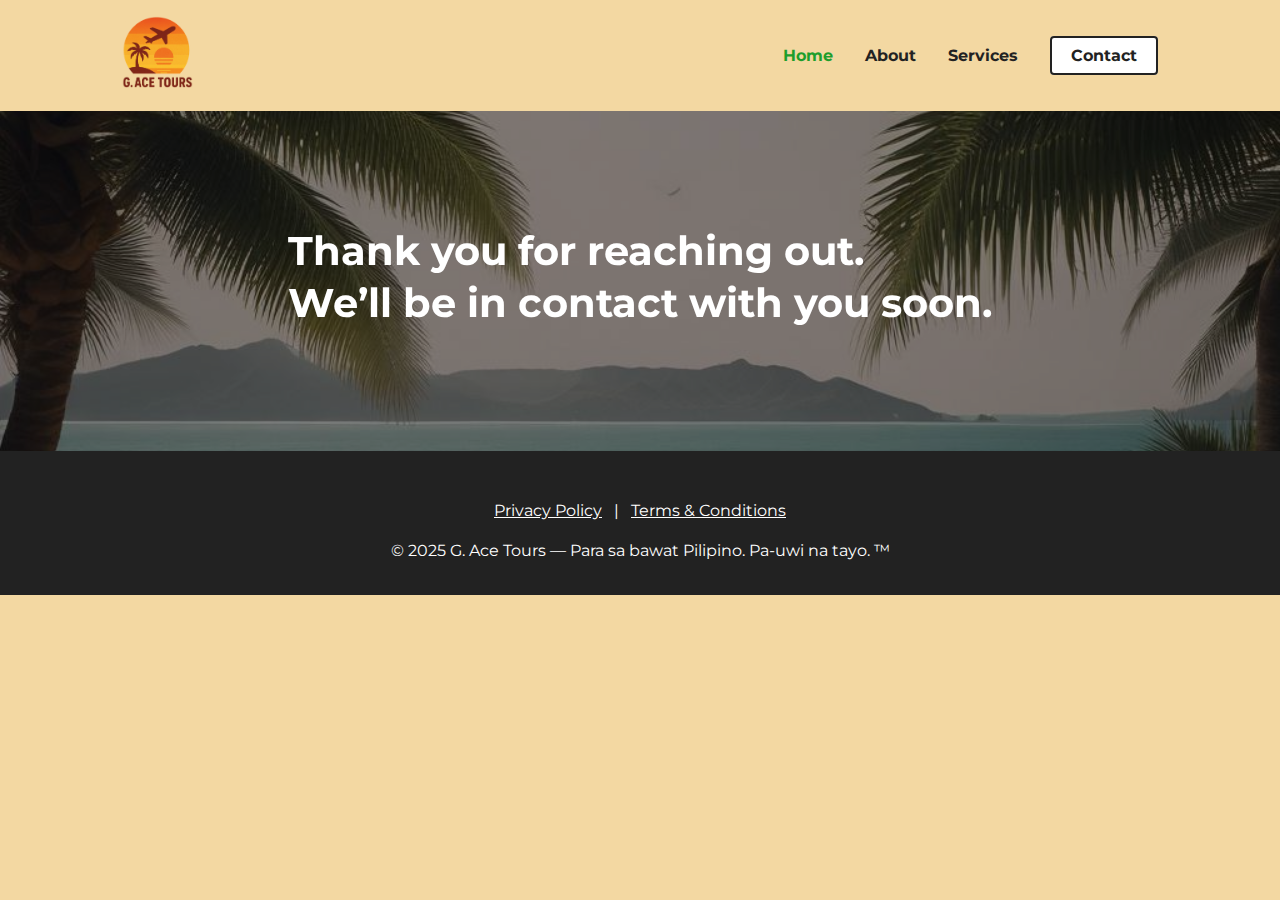
<file: thanks.html>
<!DOCTYPE html>
<html lang="en">
<head>
	<meta charset="UTF-8">
	<meta name="viewport" content="width=device-width, initial-scale=1">
	<title>G. Ace Tours – Affordable Installment Travel</title>
	<meta name="description" content="G. Ace Tours helps Filipinos go home to their provinces with flexible installment ticketing. Mas MAGAAN, mas MABILIS, at mas ABOT-KAYA!">

	<!-- Favicon -->
	<link rel="icon" type="image/png" href="assets/images/favicon.png">

	<link href="https://fonts.googleapis.com/css?family=Montserrat:700,400&display=swap" rel="stylesheet">
	<link href="assets/css/style.css" rel="stylesheet">
	<link href="https://unpkg.com/aos@2.3.4/dist/aos.css" rel="stylesheet">
	<script async src="https://pagead2.googlesyndication.com/pagead/js/adsbygoogle.js?client=ca-pub-3716182521515143" crossorigin="anonymous"></script>

	<!-- Social Media Meta Tags -->
	<meta property="og:title" content="G. Ace Tours – Affordable Installment Travel">
	<meta property="og:description" content="G. Ace Tours helps Filipinos go home to their provinces with flexible installment ticketing. Mas MAGAAN, mas MABILIS, at mas ABOT-KAYA!">
	<meta property="og:image" content="https://gacetours.com/assets/images/og-image.png">
	<meta property="og:url" content="https://gacetours.com/">
	<meta property="og:type" content="website">
	<meta property="og:site_name" content="G. Ace Tours">

	<meta name="twitter:card" content="summary_large_image">
	<meta name="twitter:title" content="G. Ace Tours – Affordable Installment Travel">
	<meta name="twitter:description" content="G. Ace Tours helps Filipinos go home to their provinces with flexible installment ticketing. Mas MAGAAN, mas MABILIS, at mas ABOT-KAYA!">
	<meta name="twitter:image" content="https://gacetours.com/assets/images/og-image.png">
	<meta name="twitter:site" content="@gacetours">

    <!-- JSON-LD Structured Data -->
	<script type="application/ld+json">
	{
		"@context": "https://schema.org",
		"@type": "Organization",
		"name": "G. Ace Tours",
		"url": "https://gacetours.com/",
		"logo": "https://gacetours.com/assets/images/logo-a.png",
		"description": "G. Ace Tours helps Filipinos go home to their provinces with flexible installment ticketing. Mas MAGAAN, mas MABILIS, at mas ABOT-KAYA!",
		"contactPoint": {
		"@type": "ContactPoint",
		"email": "gacetours@gmail.com",
		"contactType": "customer support"
		},
		"sameAs": [
		"https://www.facebook.com/gacetours"
		]
	}
	</script>
</head>

<body>
	<div class="wrapper">
		<header>
			<div class="navbar">
				<a class="logo" href="/">
					<img src="assets/images/logo-a.png" alt="G. Ace Tours Logo">
				</a>
				<nav>
					<ul>
						<li><a class="active" href="/">Home</a></li>
						<li><a href="/#about">About</a></li>
						<li><a href="/#services">Services</a></li>
						<li><a href="/#contact" class="nav-contact">Contact</a></li>
					</ul>
				</nav>
				<button class="mobile-nav-toggle" aria-label="Open navigation">&#9776;</button>
			</div>
		</header>
		<section class="hero" style="background: url('assets/images/thanks.png') center/cover no-repeat; background-attachment: fixed;">
			<div class="hero-content">
				<div class="hero-text" data-aos="fade-up">
					<h1>Thank you for reaching out.</h1>
					<h1>We’ll be in contact with you soon.</h1>
				</div>
			</div>
		</section>
		<footer>
			<p>
				<a href="/privacy-policy">Privacy Policy</a> &nbsp; | &nbsp;
				<a href="/terms-and-conditions">Terms & Conditions</a>
			</p>
			<!-- <p style="font-size:0.9em;opacity:0.7;">Web design by <a href="#">Biz</a></p> -->
			<p>&copy; 2025 G. Ace Tours — Para sa bawat Pilipino. Pa-uwi na tayo. &trade;</p>
		</footer>
	</div>
	<script src="https://unpkg.com/aos@2.3.4/dist/aos.js"></script>
	<script src="assets/js/script.js"></script>
</body>

</html>
</file>
<file: assets/css/style.css>
:root {
	--primary-bg: #F3D8A2;
	--section-bg: #fffde7;
	--accent-light: #00ff1e;
	--accent: #1e9e2c;
	--accent-dark: #125f1b;
	--text: #222;
	--white: #fff;
	--card-bg: #F3D8A2;
	--card-bg-alt: #fffbe6;
	--shadow: 0 2px 8px #0001;
	--shadow-dark: 0 2px 8px #000000a9;
	--font-main: 'Montserrat', Arial, sans-serif;
}

html {
	box-sizing: border-box;
}

*,
*:before,
*:after {
	box-sizing: inherit;
}

body {
	font-family: var(--font-main);
	background: var(--primary-bg);
	color: var(--text);
	margin: 0;
	min-height: 100vh;
	line-height: 1.5;
}

header {
	background: var(--primary-bg);
	padding: 1rem 0;
}

.navbar {
	max-width: 1100px;
	display: flex;
	padding: 0 2rem;
	justify-content: space-between;
	align-items: center;
	margin: 0 auto;
}

nav ul {
	display: flex;
	gap: 2rem;
	list-style: none;
	margin: 0;
	padding: 0;
}

nav a {
	text-decoration: none;
	color: var(--text);
	font-weight: bold;
	transition: color 0.2s;
}

nav a:hover {
	color: var(--accent);
	border-color: var(--accent);
}

.nav-contact:hover {
	color: var(--white);
	border-color: var(--accent-dark);
	background-color: var(--accent);
}

a.active {
	color: var(--accent) !important;
}

.nav-contact {
	border: 2px solid var(--text);
	padding: 0.5rem 1.2rem;
	border-radius: 4px;
	font-weight: 700;
	background: var(--white);
	transition: border 0.2s, color 0.2s;
}

.container {
	max-width: 1100px;
	margin-left: auto;
	margin-right: auto;
	padding-left: 2rem;
	padding-right: 2rem;
	box-sizing: border-box;
}

/* HERO CENTERING FIX */
.hero {
	display: flex;
	align-items: stretch;
	justify-content: center;
	position: relative;
	min-height: 340px;
}

.hero-content {
	width: 100%;
	height: 100%;
	min-height: inherit;
	background: rgba(0, 0, 0, 0.45);
	color: #fff;
	border-radius: 0;
	margin: 0;
	text-align: left;
	/* Align text to the left */
	display: flex;
	flex-direction: column;
	align-items: flex-start;
	justify-content: center;
	box-sizing: border-box;
}

.hero-content .hero-text {
	margin: 2.5rem auto;
}

.hero-content h1 {
	font-size: 2.5rem;
	margin: 0 0 0.5rem 0;
	line-height: 1.1;
}

.hero-content p {
	font-size: 1.2rem;
	margin-bottom: 1.5rem;
}

.hero-content .btn {
	background: var(--accent);
	color: #fff;
	padding: 0.8rem 2rem;
	border: none;
	border-radius: 4px;
	font-size: 1.1rem;
	font-weight: 700;
	cursor: pointer;
	transition: background 0.2s;
	text-decoration: none;
}

.hero-content .btn:hover {
	background: var(--accent-dark);
}

.section {
	max-width: 1100px;
	/* margin: 2.5rem auto; */
	margin: 0 auto;
	padding: 3rem 2rem !important;
}

.section-title {
	color: var(--accent);
	font-size: 1rem;
	font-weight: 700;
	letter-spacing: 1px;
	margin-bottom: 0.5rem;
	text-transform: uppercase;
}

.section h2 {
	font-size: 2rem;
	margin: 0 0 1rem 0;
}

.about {
	display: flex;
	gap: 2rem;
	align-items: center;
}

.about-text {
	flex: 2;
}

.about-img {
	flex: 1;
}

.about-img img,
.contact-info-img img {
	width: 100%;
	border-radius: 1rem;
	box-shadow: var(--shadow);
}

.about-text a {
	color: var(--accent);
	text-decoration: underline;
	font-weight: 600;
	display: inline-block;
	margin-top: 1rem;
}

.packages {
	display: flex;
	gap: 2rem;
	margin-top: 2rem;
}

.package-card {
	background: var(--card-bg-alt);
	border-radius: 1rem;
	box-shadow: var(--shadow);
	flex: 1;
	padding: 1.5rem;
	display: flex;
	flex-direction: column;
	align-items: flex-start;
	min-width: 0;
}

.package-card .icon {
	font-size: 2.5rem;
	margin-bottom: 0.5rem;
}

.package-card h3 {
	margin: 0.5rem 0;
}

.package-card .price {
	font-size: 1.3rem;
	color: var(--accent);
	font-weight: bold;
	margin-bottom: 0.5rem;
}

.package-card .installment {
	color: #ff9800;
	font-size: 1rem;
}

.package-card a {
	margin-top: auto;
	color: var(--accent);
	font-weight: 600;
	text-decoration: none;
	transition: color 0.2s;
}

.package-card a:hover {
	color: var(--accent-dark);
	text-decoration: underline;
}

.contact-section {
	background: var(--section-bg);
	border-radius: 1rem;
	padding: 2rem;
	display: flex;
	gap: 2rem;
	margin: 2.5rem auto;
	flex-wrap: wrap;
}

.contact-form {
	flex: 2;
	min-width: 260px;
}

.contact-form label:not(.last) {
	display: block;
	/* margin-bottom: 0.2rem; */
	font-weight: 500;
	margin-top: 0.16rem;
}

.contact-form label[for="consent"] {
	-webkit-user-select: none;
	/* Safari */
	-ms-user-select: none;
	/* IE 10 and IE 11 */
	user-select: none;
	/* Standard syntax */
}

.contact-form input:not(#consent),
.contact-form textarea {
	width: 100%;
	padding: 0.7rem;
	margin-bottom: 1rem;
	border-radius: 0.5rem;
	border: 1px solid #bbb;
	font-family: inherit;
	font-size: 1rem;
}

.contact-form textarea {
	min-height: 80px;
}

.contact-form .checkbox {
	display: flex;
	align-items: center;
	margin-bottom: 1rem;
	font-size: 0.95rem;
}

.contact-form .checkbox input {
	width: auto;
	margin-right: 0.5rem;
}

.contact-form button {
	background: var(--accent);
	color: #fff;
	padding: 0.8rem 2rem;
	border: none;
	border-radius: 4px;
	font-size: 1.1rem;
	font-weight: 700;
	cursor: pointer;
	transition: background 0.2s;
}

.contact-form button:hover {
	background: var(--accent-dark);
}

.contact-info {
	flex: 1;
	background: var(--card-bg-alt);
	border-radius: 1rem;
	padding: 1.5rem;
	min-width: 220px;
	box-sizing: border-box;
}

.contact-info p {
	margin: 0.5rem 0;
}

.contact-info a {
	color: var(--text);
	text-decoration: underline;
	word-break: break-all;
}

.contact-info .hours {
	margin-top: 1rem;
	font-size: 0.98em;
}

footer {
	background: #222;
	color: #fff;
	text-align: center;
	padding: 2rem 1rem 1rem 1rem;
}

footer a {
	color: #fff;
	text-decoration: underline;
}

.contact-info-img {
	margin-top: 55px;
}

/* Make logo bigger */
.logo img {
	height: 72px;
	transition: height 0.2s;
}

/* NAVIGATION */
.mobile-nav-toggle {
	display: none;
	background: none;
	border: none;
	font-size: 2rem;
	cursor: pointer;
	color: #222;
	z-index: 2;
	padding-bottom: 0.5rem;
	font-weight: bolder;
}

.alter-bgc {
	background: var(--section-bg);
}

section {
	background: var(--primary-bg);
}

.list-check {
	list-style-type: none;
	padding: 0;
}

.red-text {
	color: #c00e0e;
}

.green-text {
	color: var(--accent-dark);
}

.float-right {
	float: right;
}

.text-center {
	text-align: center;
}

.hide {
	display: none;
}

@media (max-width: 320px) {
	.hero-content h1 {
		font-size: 1.5rem;
	}

	.list-check li {
		font-size: 0.6324rem;
	}

	.section h2 {
		font-size: 1.3rem;
	}

	p {
		font-size: 0.89rem !important;
	}
}

@media (min-width: 321px) and (max-width: 375px) {
	.hero-content h1 {
		font-size: 1.8rem;
	}

	.list-check li {
		font-size: 0.76rem;
	}

	.section h2 {
		font-size: 1.6rem;
	}

	p {
		font-size: 0.98rem !important;
	}
}

@media (min-width: 376px) and (max-width: 425px) {
	.hero-content h1 {
		font-size: 2.1rem;
	}

	.list-check li {
		font-size: 0.89rem;
	}

	.section h2 {
		font-size: 1.6rem;
	}

	p {
		font-size: 1rem !important;
	}
}

@media (max-width: 600px) {
	.navbar {
		padding: 0 1rem;
	}

	.section {
		padding: 0 1rem;
	}

	.hero-content {
		padding: 0 1rem;
		max-width: 100%;
	}

	.hero {
		min-height: 220px;
	}

	.about-img img {
		border-radius: 0.7rem;
	}

	.contact-section {
		padding: 1rem;
		gap: 1rem;
	}

	.contact-info {
		padding: 1rem;
		border-radius: 0.7rem;
	}

	.package-card {
		padding: 1rem;
		border-radius: 0.7rem;
	}

	.contact-info-img {
		display: none;
	}

	.logo img {
		height: 44px;
	}
}

@media (min-width: 426px) and (max-width: 768px) {
	.contact-info {
		width: 100%;
		display: flex;
		align-items: center;
		justify-content: space-around;
		flex-direction: row-reverse;
	}

	.contact-info-img {
		width: 50%;
		border-radius: 1rem;
		box-shadow: var(--shadow);
		margin-top: 15px !important;
	}

	.hero-content h1 {
		font-size: 2.17rem !important;
	}

	.section h2 {
		font-size: 1.17rem !important;
	}

	p,
	.list-check li {
		font-size: 0.97rem !important;
	}
}

@media (max-width: 900px) {
	.navbar {
		max-width: 1100px;
	}

	nav ul {
		display: none;
		flex-direction: column;
		position: fixed;
		top: 0;
		left: 0;
		width: 100vw;
		height: 100vh;
		background: #fff;
		box-shadow: 0 2px 8px #0002;
		border-radius: 0;
		padding: 4rem 2rem 2rem 2rem;
		align-items: center;
		justify-content: center;
		gap: 2rem;
	}

	nav ul.open {
		display: flex;
	}

	.mobile-nav-toggle {
		display: block;
		/* position: static;
		margin-left: 0;
		margin-right: 0; */
	}

	.logo {
		flex: none;
		display: flex;
		justify-content: left;
		align-items: center;
	}

	.logo img {
		height: 56px;
	}

	.container {
		padding-left: 1rem;
		padding-right: 1rem;
	}

	.wrapper {
		margin-top: 5rem;
	}

	header {
		position: fixed;
		z-index: 1;
		width: 100%;
		top: 0;
		box-shadow: var(--shadow-dark);
	}

	.about,
	.packages,
	.contact-section {
		flex-direction: column;
	}

	.about-img,
	.about-text,
	.contact-form {
		width: 100%;
	}

	.hero-content {
		margin-left: 0;
		padding: 0 2rem;
	}

	.packages {
		gap: 1.2rem;
	}

	.package-card {
		width: 100%;
	}

	.submit-btn {
		text-align: center;
	}

	.submit-btn button {
		float: none !important;
	}
}

/* Responsive Styles */
@media (min-width: 901px) and (max-width: 1100px) {
	.section {
		max-width: 100%;
	}
}
</file>
